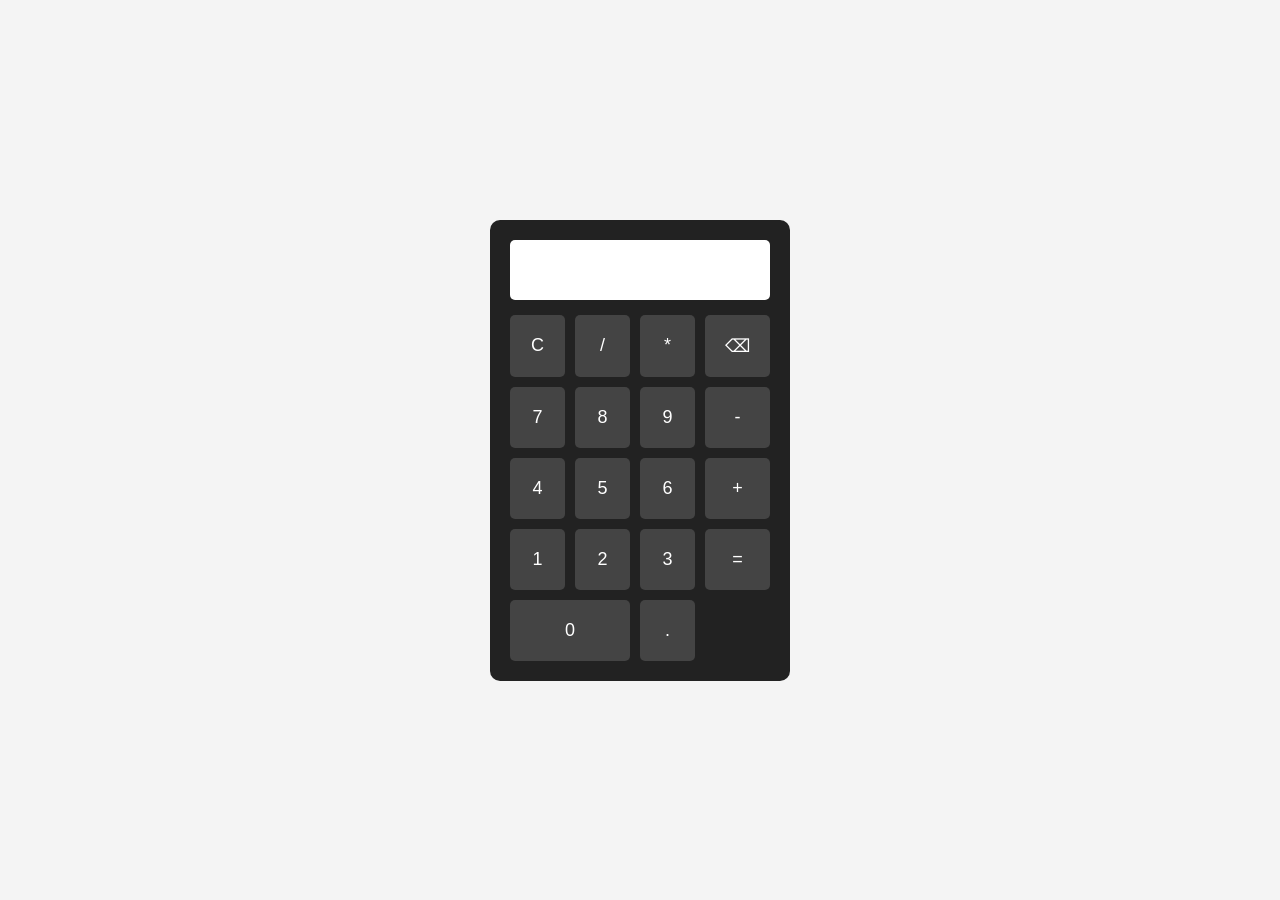
<file: Calculator.in/index.html>
<!DOCTYPE html>
<html lang="en">
<head>
    <meta charset="UTF-8">
    <meta name="viewport" content="width=device-width, initial-scale=1.0">
    <title>Calculator</title>
    <link rel="stylesheet" href="style.css">
</head>
<body>

    <div class="calculator">
        <input type="text" id="display" readonly>

        <div class="buttons">
            <button onclick="clearDisplay()">C</button>
            <button onclick="appendValue('/')">/</button>
            <button onclick="appendValue('*')">*</button>
            <button onclick="deleteLast()">⌫</button>

            <button onclick="appendValue('7')">7</button>
            <button onclick="appendValue('8')">8</button>
            <button onclick="appendValue('9')">9</button>
            <button onclick="appendValue('-')">-</button>

            <button onclick="appendValue('4')">4</button>
            <button onclick="appendValue('5')">5</button>
            <button onclick="appendValue('6')">6</button>
            <button onclick="appendValue('+')">+</button>

            <button onclick="appendValue('1')">1</button>
            <button onclick="appendValue('2')">2</button>
            <button onclick="appendValue('3')">3</button>
            <button onclick="calculate()">=</button>

            <button onclick="appendValue('0')" class="zero">0</button>
            <button onclick="appendValue('.')">.</button>
        </div>
    </div>

    <script src="script.js"></script>

</body>
</html>
</file>
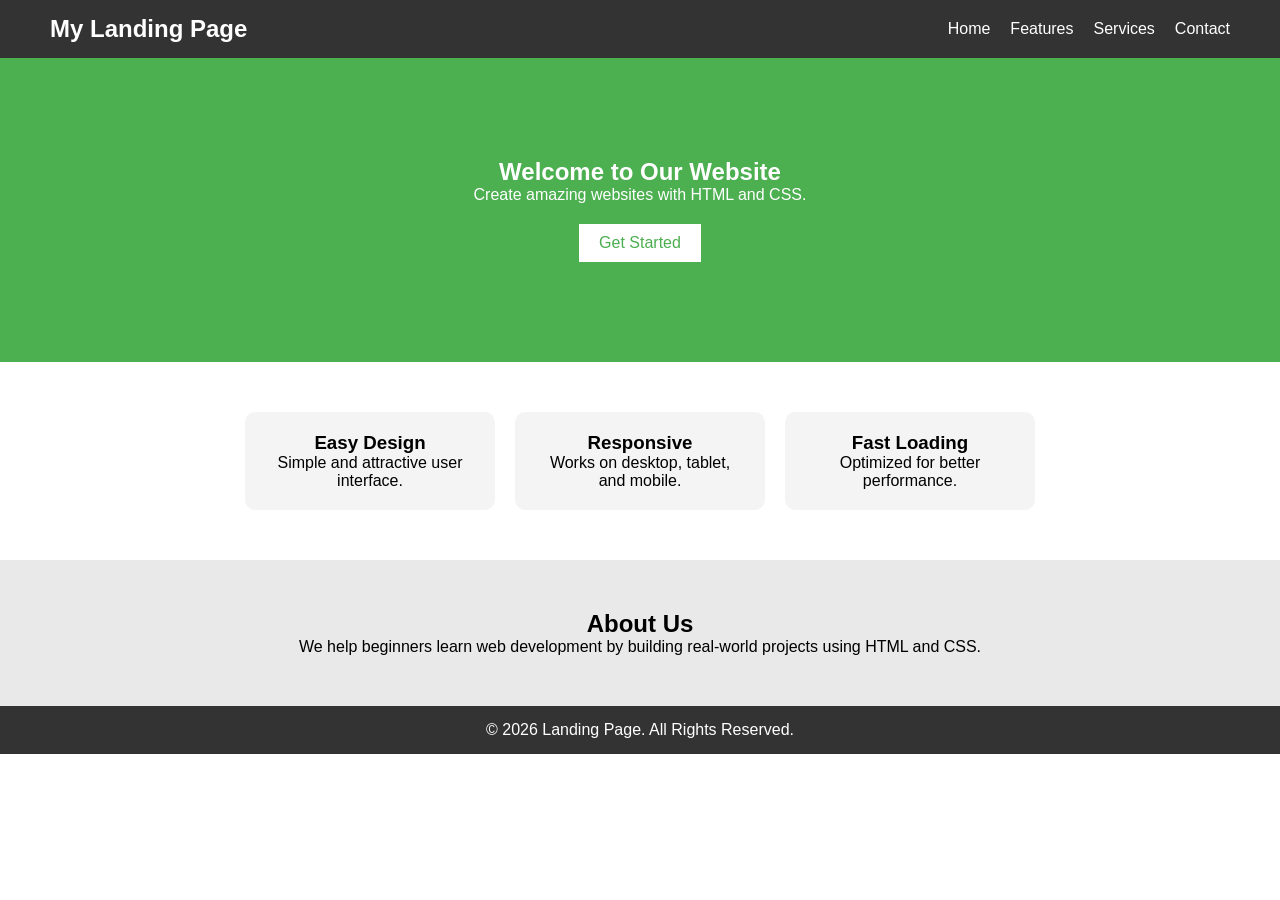
<file: LandingPage.in/index.html>
<!DOCTYPE html>
<html lang="en">
<head>
    <meta charset="UTF-8">
    <meta name="viewport" content="width=device-width, initial-scale=1.0">
    <title>Landing Page</title>
    <link rel="stylesheet" href="style.css">
</head>
<body>

    <!-- Header -->
    <header>
        <nav>
            <h1>My Landing Page</h1>
            <ul>
                <li><a href="#">Home</a></li>
                <li><a href="#">Features</a></li>
                <li><a href="#">Services</a></li>
                <li><a href="#">Contact</a></li>
            </ul>
        </nav>
    </header>

    <!-- Hero Section -->
    <section class="hero">
        <h2>Welcome to Our Website</h2>
        <p>Create amazing websites with HTML and CSS.</p>
        <button>Get Started</button>
    </section>

    <!-- Features Section -->
    <section class="features">
        <div class="box">
            <h3>Easy Design</h3>
            <p>Simple and attractive user interface.</p>
        </div>

        <div class="box">
            <h3>Responsive</h3>
            <p>Works on desktop, tablet, and mobile.</p>
        </div>

        <div class="box">
            <h3>Fast Loading</h3>
            <p>Optimized for better performance.</p>
        </div>
    </section>

    <!-- About Section -->
    <section class="about">
        <h2>About Us</h2>
        <p>
            We help beginners learn web development by building
            real-world projects using HTML and CSS.
        </p>
    </section>

    <!-- Footer -->
    <footer>
        <p>&copy; 2026 Landing Page. All Rights Reserved.</p>
    </footer>

</body>
</html>
</file>
<file: Calculator.in/style.css>
*{
    margin:0;
    padding:0;
    box-sizing:border-box;
}

body{
    display:flex;
    justify-content:center;
    align-items:center;
    height:100vh;
    background:#f4f4f4;
    font-family:Arial, sans-serif;
}

.calculator{
    background:#222;
    padding:20px;
    border-radius:10px;
    width:300px;
}

#display{
    width:100%;
    height:60px;
    font-size:24px;
    text-align:right;
    margin-bottom:15px;
    padding:10px;
    border:none;
    border-radius:5px;
}

.buttons{
    display:grid;
    grid-template-columns:repeat(4,1fr);
    gap:10px;
}

button{
    padding:20px;
    font-size:18px;
    border:none;
    border-radius:5px;
    cursor:pointer;
    background:#444;
    color:white;
}

button:hover{
    background:#666;
}

.zero{
    grid-column:span 2;
}
</file>
<file: LandingPage.in/style.css>
*{
    margin:0;
    padding:0;
    box-sizing:border-box;
}

body{
    font-family:Arial, sans-serif;
}

/* Header */
header{
    background:#333;
    color:white;
    padding:15px 50px;
}

nav{
    display:flex;
    justify-content:space-between;
    align-items:center;
}

nav ul{
    list-style:none;
    display:flex;
}

nav ul li{
    margin-left:20px;
}

nav ul li a{
    color:white;
    text-decoration:none;
}

/* Hero Section */
.hero{
    text-align:center;
    padding:100px 20px;
    background:#4CAF50;
    color:white;
}

.hero button{
    margin-top:20px;
    padding:10px 20px;
    border:none;
    background:white;
    color:#4CAF50;
    cursor:pointer;
    font-size:16px;
}

/* Features */
.features{
    display:flex;
    justify-content:center;
    gap:20px;
    padding:50px;
}

.box{
    background:#f4f4f4;
    padding:20px;
    width:250px;
    text-align:center;
    border-radius:10px;
}

/* About */
.about{
    text-align:center;
    padding:50px 20px;
    background:#e9e9e9;
}

/* Footer */
footer{
    background:#333;
    color:white;
    text-align:center;
    padding:15px;
}
</file>
